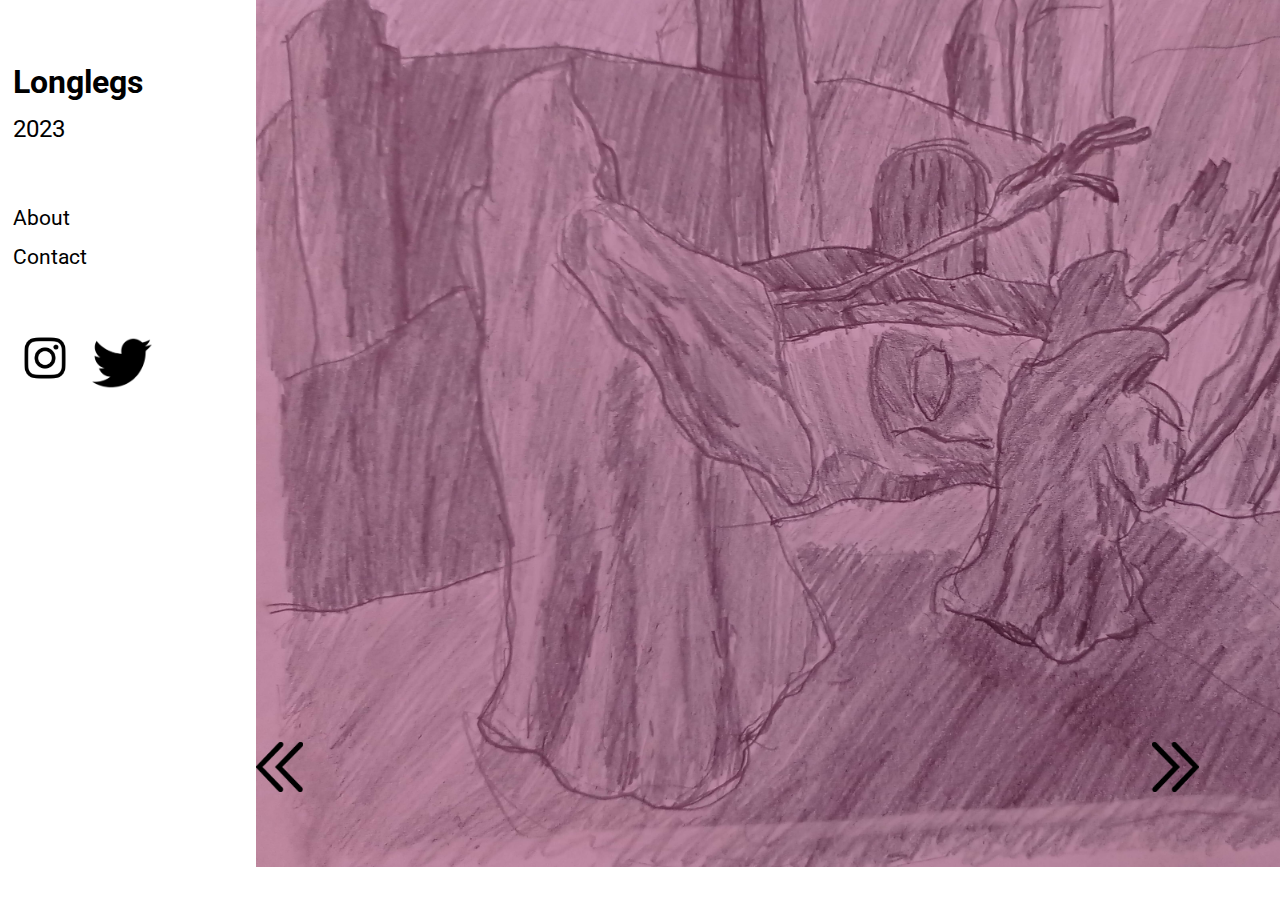
<file: index.html>
<!DOCTYPE html>
<html>
	<head>
		<meta charset="utf-8">
		<meta name="viewport" content="width=device-width initial-scale=1">
		<link rel="shortcut icon" href="longlegs_shortcut.jpg" type="image/jpg">
		<link rel="stylesheet" href="normalize.css">
		<link rel="stylesheet" href="longlegs_style.css">
		<link rel="preconnect" href="https://fonts.googleapis.com">
		<link rel="preconnect" href="https://fonts.gstatic.com" crossorigin>
		<link href="https://fonts.googleapis.com/css2?family=Roboto&display=swap" rel="stylesheet"> 
		<title> Longlegs Art </title>
	</head>
		<body>
			<header>
				<nav>
					<a id="title"  href="index.html"> Longlegs </a>
					<a class="years" href="index.html"> 2023 </a>
					<a id="about" class="other-links" href="bio.html"> About </a>
					<a id="contact" class="other-links" href="mail.html"> Contact </a>
					<a id="instagram" class="socials" href="https://instagram.com/longlegs_art"> <img src="instagram.png"> </a>
					<a id="twitter" class="socials" href="https://twitter.com/LonglegsArt"> <img src="twitter.png"> </a>

					</nav>
				</header>
				<section>
					<div id="drawing-container">
						<div id="drawing-big">
					<img class="drawings" src="drawing1.jpg">
					<img class="drawings" src="drawing2.jpg">
					<img class="drawings" src="drawing3.jpg">
					</div>
					
				<img class="point" id="left" src="arrow-left.png"> 
				<img class="point" id="right" src="arrow-right.png">
				


							</div>
					</section>
				<footer>
			<script src="longlegs_script.js"> </script>
				</footer>
		</body>
	</html>
</file>
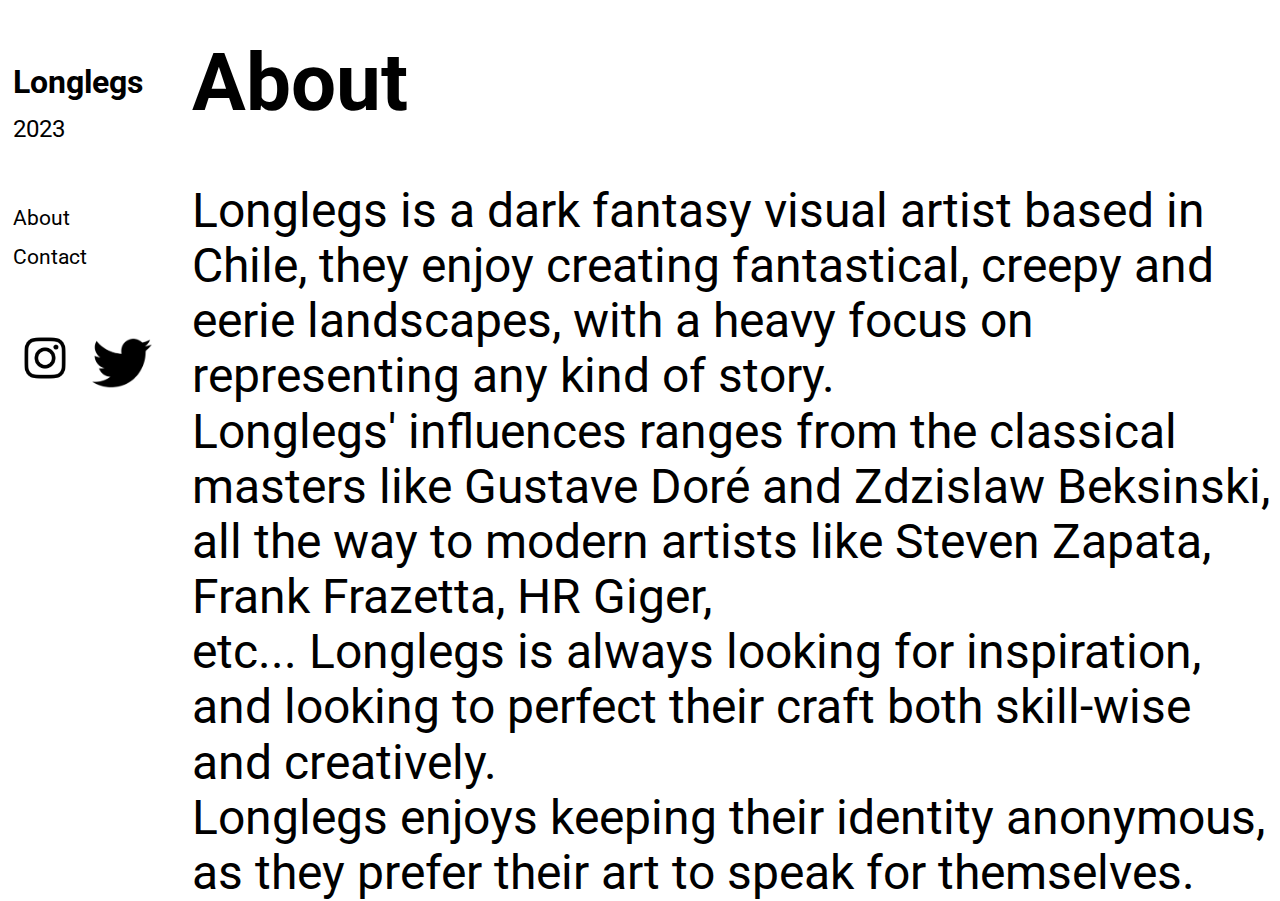
<file: bio.html>
<!DOCTYPE html>
<html>
	<head>
		<meta charset="utf-8">
		<meta name="viewport" content="width=device-width inital-scale=1">
		<link rel="shortcut icon" href="longlegs_shortcut.jpg" type="image/jpg">
		<link rel="stylesheet" href="normalize.css">
		<link rel="stylesheet" href="longlegs_style.css">
		<link rel="preconnect" href="https://fonts.googleapis.com">
		<link rel="preconnect" href="https://fonts.gstatic.com" crossorigin>
		<link href="https://fonts.googleapis.com/css2?family=Roboto&display=swap" rel="stylesheet">
		<title> About </title>
		</head>
		<body>
			<header>
		         <nav>
				 <a id="title"  href="index.html"> Longlegs </a>
				 <a class="years" href="index.html"> 2023 </a>
				 <a id="about" class="other-links" href="bio.html"> About </a>
				 <a id="contact" class="other-links" href="mail.html"> Contact </a>
				 <a id="instagram" class="socials" href="https://instagram.com/longlegs_art"> <img src="instagram.png"> </a>
			         <a id="twitter" class="socials" href="https://twitter.com/LonglegsArt"> <img src="twitter.png"> </a>
			 </nav>
					                                </header>
									<section>
			<h1 id="about_title"> About </h1>
			<p id="about_text"> Longlegs is a dark fantasy visual artist based in Chile, they enjoy creating fantastical, creepy and eerie landscapes, with a heavy focus on representing any kind of story. <br>
			Longlegs' influences ranges from the classical masters like Gustave Doré and Zdzislaw Beksinski, all the way to modern artists like Steven Zapata, Frank Frazetta, HR Giger, <br> etc... Longlegs is always looking for inspiration, and looking to perfect their craft both skill-wise and creatively. <br>
			 Longlegs enjoys keeping their identity anonymous, as they prefer their art to speak for themselves. </p>
			</section>
			</body>
	</html>
</file>
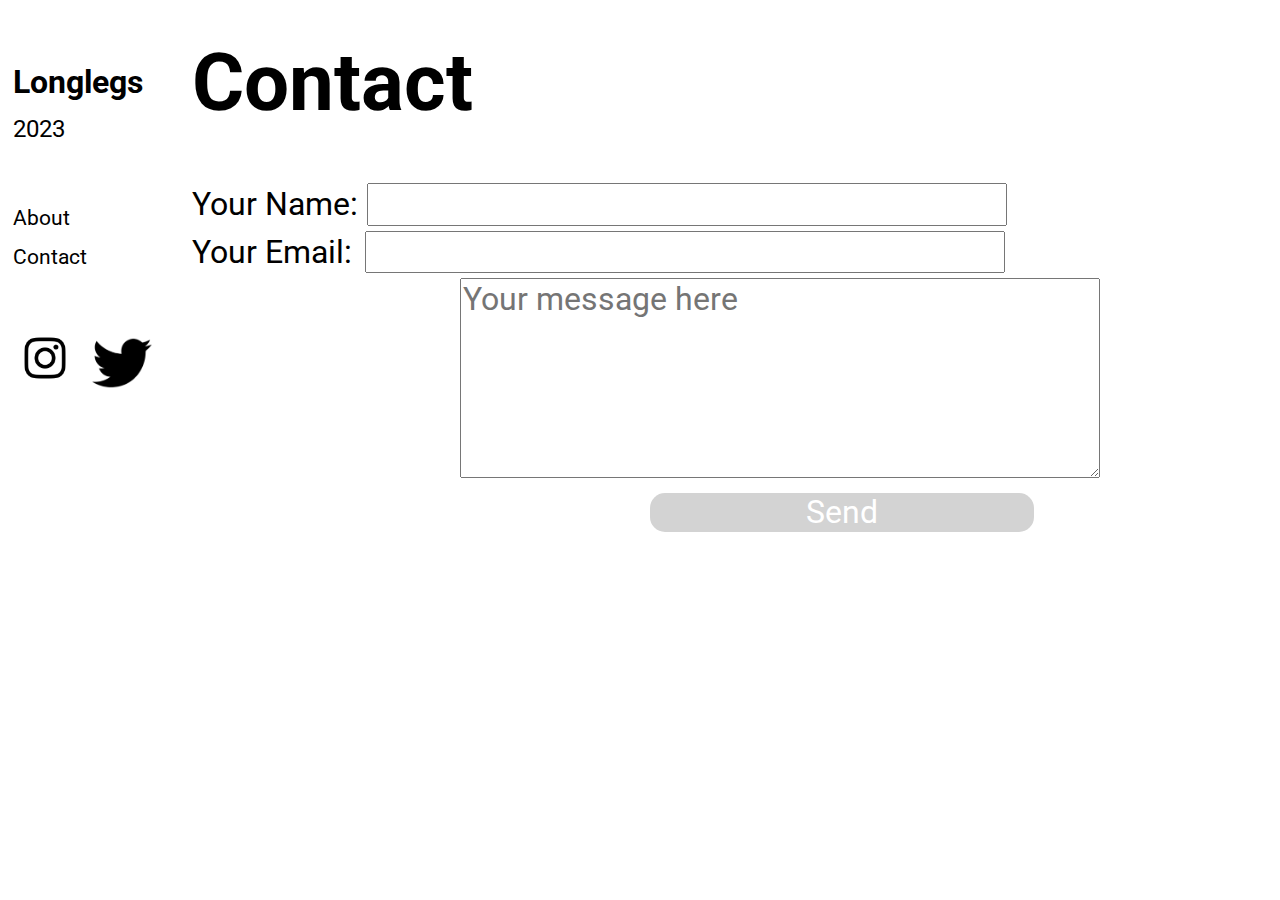
<file: mail.html>
<!DOCTYPE html>
<html>
	<head>
		<meta charset="utf-8">
		<meta name="viewport" content="width=device-width initical-scale=1">
		<link rel="shortcut icon" href="longlegs_shortcut.jpg" type="image/jpg">
		<link rel="stylesheet" href="normalize.css">
		<link rel="stylesheet" href="longlegs_style.css">
		<link rel="preconnect" href="https://fonts.googleapis.com">
		<link rel="preconnect" href="https://fonts.gstatic.com" crossorigin>
                <link href="https://fonts.googleapis.com/css2?family=Roboto&display=swap" rel="stylesheet"> 
		<title> Contact </title>
	 </head>				               
	 <body>
														                        <header>								                                <nav>					                                        <a id="title"  href="index.html"> Longlegs </a>
  <a class="years" href="index.html"> 2023 </a>
  <a id="about" class="other-links" href="bio.html"> About </a>
  <a id="contact" class="other-links" href="mail.html"> Contact </a>
  <a id="instagram" class="socials" href="https://instagram.com/longlegs_art"> <img src="instagram.png"> </a>
<a id="twitter" class="socials" href="https://twitter.com/LonglegsArt"> <img src="twitter.png"> </a>
		</head>
		<body>
			<header>
				<h1 id="contact-title">Contact </h1>
			</header>

			<form name="contact" method="POST" data-netlify="true">
			  <p>
			      <label class="mail">Your Name: <input id="name-input" class="mail" type="text" name="name" /></label>
			        </p>
				  <p>
				      <label class="mail">Your Email: <input id="mail-input" class="mail" type="email" name="email" /></label>
				        </p>
					  <p>
									      </label>
									        </p>
										  <p>
										       <textarea id="mail-content" class="mail" name="message" placeholder="Your message here"></textarea>
										        </p>
											  <p>
											      <button id="mail-button" class="mail" type="submit">Send</button>
											       </p>
												</form>
			</body>
	</html>
</file>
<file: longlegs_style.css>
/* Global */
* {
	box-sizing: border-box;
	margin: 0;
}
clearfix:after {
	content: ".";
	display: block;
	visibility: hidden;
	line-height: 0;
	height: 0;
}
html {
	font-size: 16px;
}
body {
	font-family: 'Roboto', sans-serif;
}
/*Navigation */
a {
	text-decoration: none;
	color: black;
	font-size: 2rem;
	display: flex;
	flex-direction: column;
	margin-top: 5%;
	margin-left: 1%;
}
a:hover {
	color: grey;
}
#title {
	font-weight: bold;
}
#title:hover {
	color: black;
}
.years {
	font-size: 1.5rem;
        margin-top: 15px;
}
.other-links {
	font-size: 1.3rem;
}
#contact {
	margin-top: 15px;
}
.socials {
	height: 50px;
	width: 5%;
}
#twitter {
	margin-left: 7%;
	margin-top: -47px;
}
/*Main */
#drawing-container {
width: 100%;
}
#drawing-container #drawing-big {
	width:100%;
	display: flex;
	flex-flow: row nowrap;
	justify-content: flex-start;
	align-items: center;
	margin-left: 20%;
	margin-top: -470px;
	overflow-x: scroll ;
	transition: .5s ease;
}
#drawing-big::-webkit-scrollbar {
	display: none;
}
#drawing-container .drawings {
width: 2000px;
height: 950px;
}
#drawing-container .point {
	height: 50px;
	margin-top: -150px;
	z-index: 1;
	transform: translateY(50%);
}
#left {
	position: absolute;
	left: 20%;
}
#right {
	position: absolute;
	left: 90%;
}
/* Bio */
#about_title,
#contact-title{
	margin-left: 15%;
	margin-top: -350px;
	font-size: 5rem;
}
#about_text {
	margin-left: 15%;
	font-size: 3rem;
}
/*Mail */
.mail,
.mail-text{
	width: 50%;
	font-size: 2rem;
	margin-left: 15%;
	margin-bottom: 5px;
}
#mail-content {
	height: 200px;
	margin-left: 460px;
}
#mail-input {
	margin-left: 5px;
}
#name-input {
	margin-left: 1px;
}
#mail-button {
	width: 30%;
	margin-left: 650px;
	margin-top: 5px;
	background: lightgrey;
	color: white;
	border-radius: 15px;
	border: none;
}
/* Mobile */
@media (max-width: 600px) {
	/* Navigation */
	nav {
		display: flex;
	flex-flow: row nowrap;
	align-items: center;
}

.years,
.points{
	visibility: hidden;
}
.other-links {
	margin-left: -30px;
}
#contact {
	margin-left: 10px;
	margin-top: 23px;
}
#twitter {
	margin-top: 15px;
	height: 20px;
	width: 5%;
}
#instagram {
	margin-right: 10px;
	height: 20px;
	width: 5%;
}
	/* Main */
	#drawing-container #drawing-big {
		display: flex;
		flex-flow: column nowrap;
		margin-top: 150px;
		margin-left: -200px;
}
#drawing-container .drawings {
	width: 500px;
	margin-top: -100px;
}
/*Bio */
#about_title {
	font-size: 24px;
	margin-top: 30px;
}
#about_text {
	font-size: 16px;
	margin-top: 35px;
}
}
@media (min-width: 500px) and (max-width: 1000px) {
	/*Navigation */
	#twitter {
		margin-left: 80px;
	}
	#drawing-container .drawings {
		width: 800px;
	}
}
</file>
